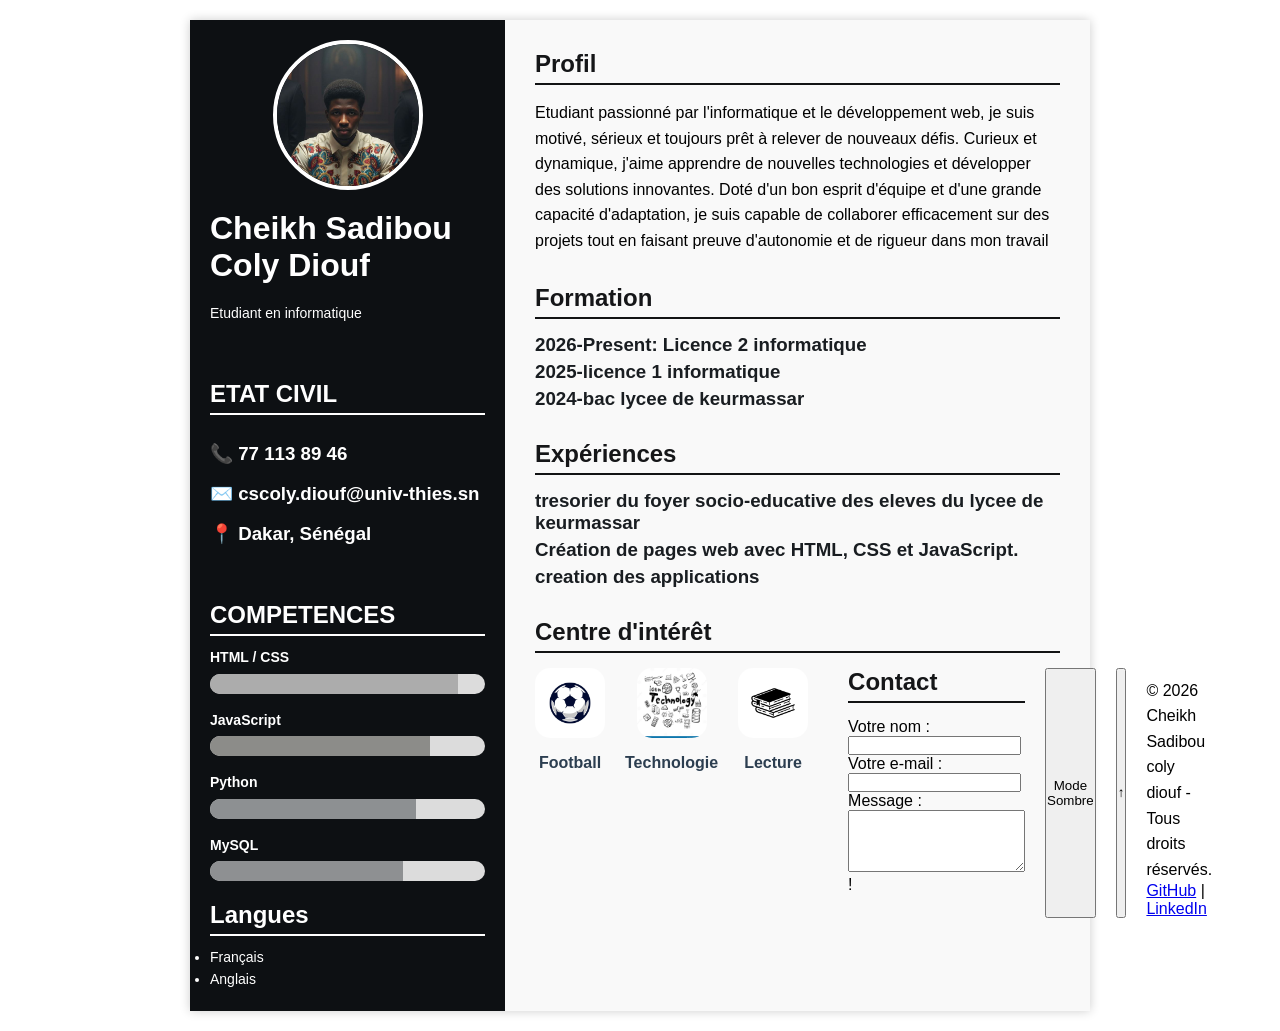
<file: CV/html/index.html>
<!DOCTYPE html>
<html lang="fr">
<head>
    <meta charset="UTF-8">
    <meta name="viewport" content="width=device-width, initial-scale=1.0">
    <title>MON CV</title>
    <link rel="stylesheet" href="../css/style.css">
</head>

<body>

    
    <div class="left-column">

        <div class="profil">
            <img src="../IMAGE/WhatsApp Image 2025-12-25 at 15.10.27.jpeg" class="profile-img" alt="Photo de profil">
            <h1><strong>Cheikh Sadibou Coly Diouf</strong></h1><br>
            <p>Etudiant en informatique</p><br><br>
            <h2>ETAT CIVIL</h2><br>

        </div>

        <div class="section">
            <h3>📞 77 113 89 46</h3><br>
            <h3>✉️ cscoly.diouf@univ-thies.sn</h3><br>
            <h3>📍 Dakar, Sénégal</h3><br><br>
        </div>
<h2>COMPETENCES</h2>
        <div class="skill">
    <p>HTML / CSS</p>
    <div class="progress">
        <div class="progress-bar html"></div>
    </div>
</div>

<div class="skill">
    <p>JavaScript</p>
    <div class="progress">
        <div class="progress-bar js"></div>
    </div>
</div>

<div class="skill">
    <p>Python</p>
    <div class="progress">
        <div class="progress-bar python"></div>
    </div>
</div>

<div class="skill">
    <p>MySQL</p>
    <div class="progress">
        <div class="progress-bar mysql"></div>
    </div>
</div>

        <div class="section">
            <h2>Langues</h2>

            <ul class="skills">
                <li>Français</li>
                <li>Anglais</li>
            </ul>
        </div>

    </div>
    
    <!-- Colonne droite -->
    <div class="right-column">

        <div class="item">
            <h2>Profil</h2>

            <p>
                Etudiant passionné par l'informatique et le développement web, 
je suis motivé, sérieux et toujours prêt à relever de nouveaux défis. 
Curieux et dynamique, j'aime apprendre de nouvelles technologies et développer 
des solutions innovantes. Doté d'un bon esprit d'équipe et d'une grande capacité 
d'adaptation, je suis capable de collaborer efficacement sur des projets tout en 
faisant preuve d'autonomie et de rigueur dans mon travail
            </p>
        </div>

        <div class="item">
            <h2>Formation</h2>
            <h3>2026-Present: Licence 2 informatique</h3>
            <h3>2025-licence 1 informatique</h3>
            <h3>2024-bac lycee de keurmassar</h3>

        </div>

        <div class="item">
            <h2>Expériences</h2>

            <h3>tresorier du foyer socio-educative des eleves du lycee de keurmassar</h3>
            <h3>
                Création de pages web avec HTML, CSS et JavaScript.
            </h3>
            <h3>creation des applications</h3>
        </div>

        <div class="item">
    <h2>Centre d'intérêt</h2>

    <div class="interests">

        <div class="interest-box">
            <img src="../IMAGE/football.jpg" alt="Football">
            <p>Football</p>
        </div>

        <div class="interest-box">
            <img src="../IMAGE/technologie.jpg" alt="Technologie">
            <p>Technologie</p>
        </div>

        <div class="interest-box">
            <img src="../IMAGE/lecture.jpg" alt="Lecture">
            <p>Lecture</p>
        </div>
  <br>
</body>
</html>
<script src="../javascript/script.jsx"></script>
<section id="contact">

    <h2>Contact</h2>

    <form id="contact-form">

        <div class="form-group">
            <label for="name">Votre nom :</label>
            <input type="text" id="name" required>
        </div>

        <div class="form-group">
            <label for="email">Votre e-mail :</label>
            <input type="email" id="email" required>
        </div>

        <div class="form-group">
            <label for="message">Message :</label>
            <textarea id="message" rows="4" required></textarea>
        </div>

        !
        </p>
    </section>

    <!-- ===== BOUTON RETOUR EN HAUT ===== -->
    <button id="theme-toggle" class="theme-btn"> Mode Sombre</button>

    </section>
    </main>

    <button id="back-to-top" class="top-btn">↑</button>

    <footer>
        <p>©️ 2026 Cheikh Sadibou coly diouf - Tous droits réservés.</p>
        <div class="social-links">
            <a href="https://github.com" target="_blank">GitHub</a> | 
            <a href="https://linkedin.com" target="_blank">LinkedIn</a>
        </div>
    </footer>

    <script src="../javascript/script.jsx"></script>
</body>
</html>
</file>
<file: CV/css/style.css>
/* Style général */
*{
    margin: 0;
    padding: 0;
    box-sizing: border-box;
    font-family: Arial, sans-serif;
}

body{
    max-width: 900px;
    margin: 20px auto;
    display: flex;
    background-color: white;
    box-shadow: 0 0 10px rgba(0,0,0,0.2);
}

/* Colonne gauche */
.left-column{
    width: 35%;
    background-color: #0d1013;
    color: white;
    padding: 20px;
}

.left-column h2{
    border-bottom: 2px solid white;
    padding-bottom: 5px;
    margin-top: 20px;
    margin-bottom: 10px;
}

.left-column p,
.left-column li{
    font-size: 14px;
    line-height: 1.6;
}

/* Image profil */
.profile-img{
    width: 150px;
    height: 150px;
    border-radius: 50%;
    display: block;
    margin: auto;
    object-fit: cover;
    border: 4px solid white;
    margin-bottom: 20px;
}

/* Colonne droite */
.right-column{
    width: 65%;
    padding: 30px;
    background-color: #f9f9f9;
}

.right-column h2{
    color: #151618;
    border-bottom: 2px solid #121314;
    padding-bottom: 5px;
    margin-bottom: 15px;
}

.item{
    margin-bottom: 30px;
}

.item h3{
    color: #191d21;
    margin-bottom: 5px;
}

.item span{
    color: gray;
    font-size: 14px;
}

.item p{
    margin-top: 10px;
    line-height: 1.6;
}

/* ===== COMPÉTENCES ===== */

.skill{
    margin-bottom: 15px;
}

.skill p{
    margin-bottom: 5px;
    font-weight: bold;
}

.progress{
    width: 100%;
    height: 20px;
    background-color: #dcdcdc;
    border-radius: 10px;
    overflow: hidden;
}

.progress-bar{
    height: 100%;
    transition: 0.8s;
}

.html{
    width: 90%;
    background-color: #acacac;
}

.js{
    width: 80%;
    background-color: #8c8c89;
}

.python{
    width: 75%;
    background-color: #8d9092;
}

.mysql{
    width: 70%;
    background-color: #8e9092;
}
/* Centres d'intérêt */
.interests{
    display: flex;
    justify-content: space-between;
    gap: 20px;
    margin-top: 15px;
}

.interest-box{
    text-align: center;
}

.interest-box img{
    width: 70px;
    height: 70px;
    object-fit: cover;
    border-radius: 15px;
    transition: 0.3s;
}

.interest-box img:hover{
    transform: scale(1.1);
}

.interest-box p{
    margin-top: 8px;
    font-weight: bold;
    color: #2c3e50;
}

/* Responsive */
@media screen and (max-width: 768px){

    body{
        flex-direction: column;
    }

    .left-column,
    .right-column{
        width: 100%;
    }
    /* ===== VARIABLES ===== */
:root {
    --bg: #ffffff;
    --text: #222222;
    --primary: #2563eb;
    --nav-bg: #f8f9fa;
    --card-bg: #f1f5f9;
    --shadow: rgba(0,0,0,0.1);
    --progress-bg: #e2e8f0;
}

[data-theme="dark"] {
    --bg: #0f172a;
    --text: #f1f5f9;
    --nav-bg: #1e293b;
    --card-bg: #1e293b;
    --shadow: rgba(0,0,0,0.5);
    --progress-bg: #334155;
}

/* ===== RESET & BASE ===== */
* {
    margin: 0;
    padding: 0;
    box-sizing: border-box;
}
html {
    scroll-behavior: smooth;
}
body {
    font-family: Arial, sans-serif;
    background: var(--bg);
    color: var(--text);
    transition: background 0.3s, color 0.3s;
    padding-top: 70px;
}

/* ===== NAVIGATION ===== */
nav {
    position: fixed;
    top: 0;
    left: 0;
    width: 100%;
    background: var(--nav-bg);
    box-shadow: 0 2px 10px var(--shadow);
    z-index: 1000;
    padding: 0 20px;
    transition: background 0.3s;
}
.nav-container {
    display: flex;
    align-items: center;
    justify-content: space-between;
    max-width: 1200px;
    margin: 0 auto;
    height: 65px;
}
.logo {
    font-weight: bold;
    font-size: 1.2rem;
}
#navLinks {
    display: flex;
    list-style: none;
    gap: 30px;
}
#navLinks a {
    text-decoration: none;
    color: var(--text);
    transition: color 0.3s;
}
#navLinks a:hover { color: var(--primary); }

/* Hamburger */
.hamburger {
    display: none;
    flex-direction: column;
    gap: 5px;
    background: none;
    border: none;
    cursor: pointer;
    padding: 5px;
}
.hamburger span {
    display: block;
    width: 28px;
    height: 3px;
    background: var(--text);
    border-radius: 3px;
    transition: 0.3s;
}

/* Theme toggle */
#themeToggle {
    background: none;
    border: none;
    font-size: 1.5rem;
    cursor: pointer;
    padding: 5px 10px;
}

/* ===== SECTIONS ===== */
section {
    max-width: 800px;
    margin: 40px auto;
    padding: 30px;
    background: var(--card-bg);
    border-radius: 12px;
    box-shadow: 0 4px 15px var(--shadow);
    transition: background 0.3s, box-shadow 0.3s;
}
section h2 {
    margin-bottom: 20px;
    color: var(--primary);
}

/* ===== COMPÉTENCES ===== */
.skill {
    margin: 15px 0;
}
.skill span {
    display: block;
    margin-bottom: 5px;
    font-weight: bold;
}
.progress-bar {
    width: 100%;
    height: 12px;
    background: var(--progress-bg);
    border-radius: 8px;
    overflow: hidden;
}
.progress-fill {
    height: 100%;
    width: 0%;
    background: var(--primary);
    border-radius: 8px;
    transition: width 1.5s ease;
}

/* ===== CONTACT ===== */
#contactForm input,
#contactForm textarea {
    width: 100%;
    padding: 10px;
    margin: 8px 0 15px;
    border: 1px solid #ccc;
    border-radius: 6px;
    background: var(--bg);
    color: var(--text);
}
#contactForm textarea {
    height: 100px;
    resize: vertical;
}
#contactForm button {
    background: var(--primary);
    color: #fff;
    padding: 12px 30px;
    border: none;
    border-radius: 6px;
    cursor: pointer;
    font-size: 1rem;
    transition: opacity 0.3s;
}
#contactForm button:hover { opacity: 0.85; }
#formFeedback {
    margin-top: 15px;
    font-weight: bold;
}

/* ===== BOUTON RETOUR EN HAUT ===== */
#backToTop {
    position: fixed;
    bottom: 30px;
    right: 30px;
    width: 50px;
    height: 50px;
    background: var(--primary);
    color: #fff;
    border: none;
    border-radius: 50%;
    font-size: 1.8rem;
    cursor: pointer;
    box-shadow: 0 4px 12px rgba(0,0,0,0.3);
    opacity: 0;
    transform: translateY(20px);
    transition: opacity 0.4s, transform 0.4s;
    z-index: 999;
}
#backToTop.visible {
    opacity: 1;
    transform: translateY(0);
}
#backToTop:hover {
    transform: scale(1.05);
}
:root {
    --bg: #ffffff;
    --text: #222222;
    --nav-bg: #f8f9fa;
}

[data-theme="dark"] {
    --bg: #0f172a;
    --text: #f1f5f9;
    --nav-bg: #1e293b;
}

body {
    background: var(--bg);
    color: var(--text);
    transition: background 0.3s, color 0.3s;
}

nav {
    background: var(--nav-bg);
    transition: background 0.3s;
}
}
</file>
